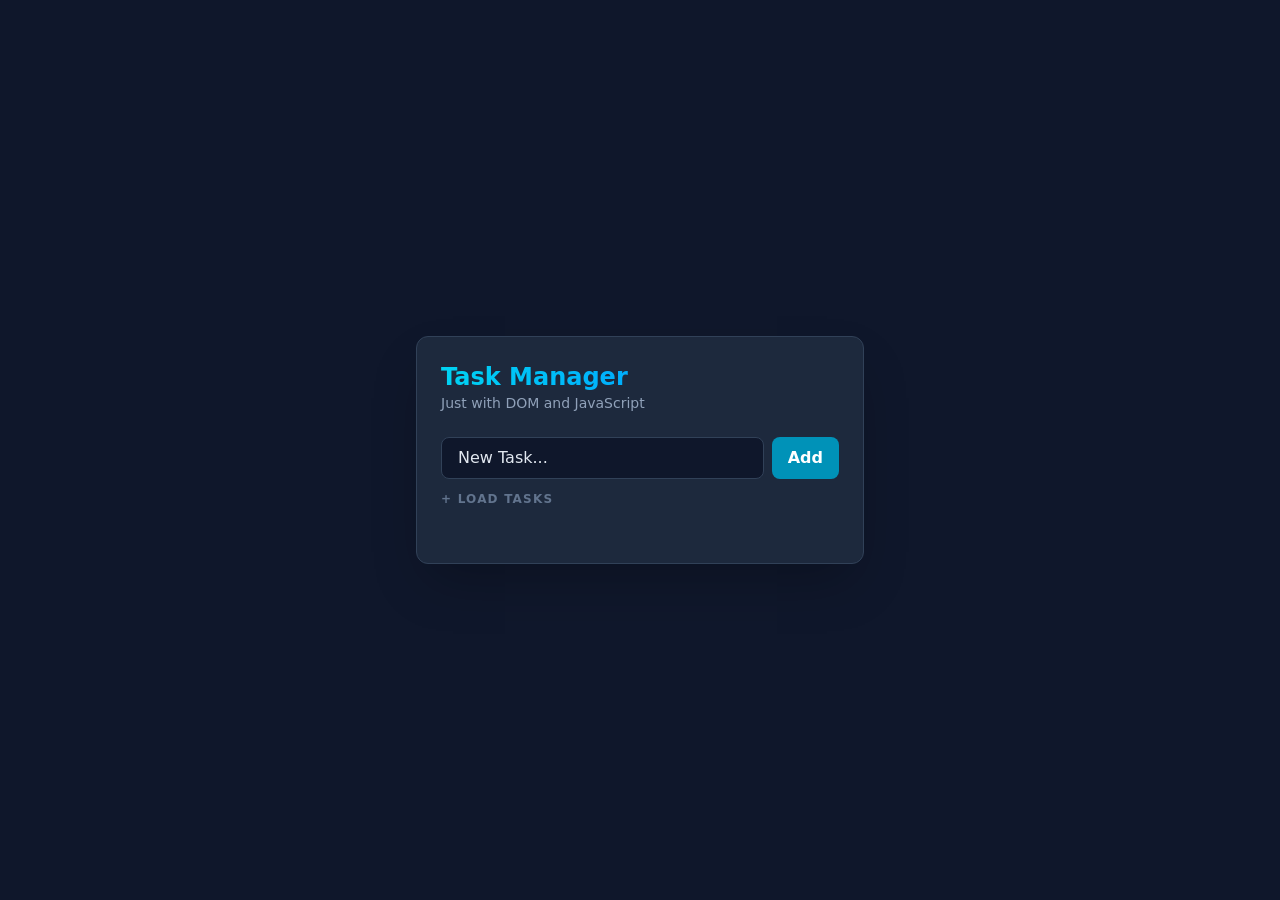
<file: Do-To List/index.html>
<!DOCTYPE html>
<html lang="pt-br">
<head>
    <meta charset="UTF-8">
    <meta name="viewport" content="width=device-width, initial-scale=1.0">
    <script src="./js/script.js" defer></script>
    <link href="./src/output.css" rel="stylesheet">
    <title>To-Do List</title>
</head>
<body class="bg-slate-900 text-slate-100 min-h-screen flex items-center justify-center p-4">

    <main class="w-full max-w-md bg-slate-800 p-6 rounded-xl shadow-2xl border border-slate-700">
        
        <header class="mb-6">
            <h1 class="text-2xl font-bold text-transparent bg-clip-text bg-gradient-to-r from-cyan-400 to-blue-500">
                Task Manager
            </h1>
            <p class="text-slate-400 text-sm">Just with DOM and JavaScript</p>
        </header>

        <section class="flex flex-col gap-3 mb-8" id="panel">
            <div class="flex gap-2">
                <input type="text" id="inputTask" 
                    placeholder="New Task..." 
                    class="flex-1 bg-slate-900 border border-slate-700 rounded-lg px-4 py-2 focus:outline-none focus:ring-2 focus:ring-cyan-500 transition-all text-slate-200">
                
                <button id="btnAddTask" 
                    class="bg-cyan-600 hover:bg-cyan-500 text-white font-semibold px-4 py-2 rounded-lg transition-colors">
                    Add
                </button>
            </div>
            
            <button id="btnLoad" 
                class="text-xs text-slate-500 hover:text-cyan-400 self-start transition-colors uppercase tracking-widest font-bold">
                + Load Tasks
            </button>
        </section>

        <section>
            <ul id="taskList" class="space-y-3">
                
            </ul>
        </section>
    </main>
</body>
</html>
</file>
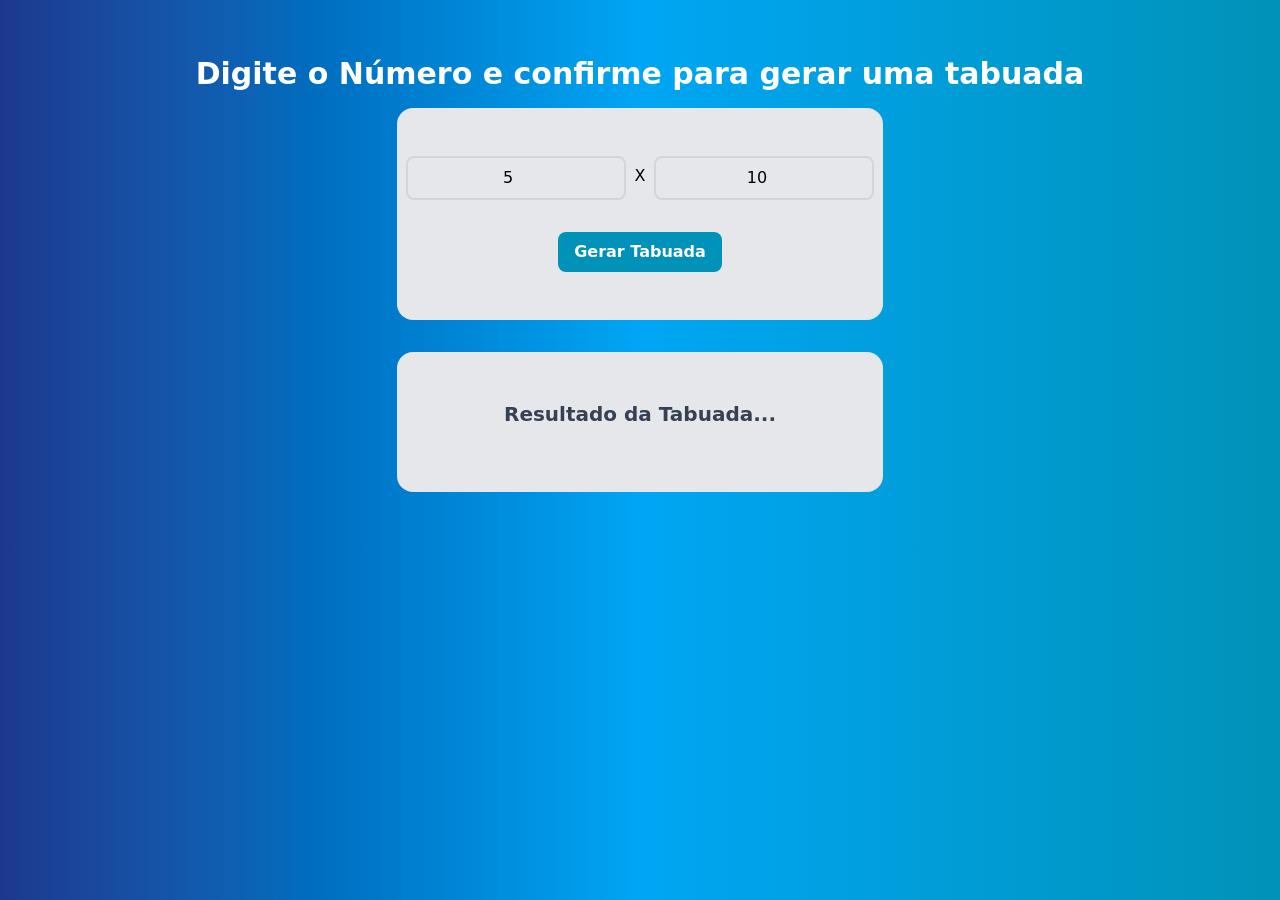
<file: Tabuada/index.html>
<!DOCTYPE html>
<html lang="pt-br">
<head>
    <meta charset="UTF-8">
    <meta name="viewport" content="width=device-width, initial-scale=1.0">
    <script src="./js/script.js" defer></script>
    <link href="./src/output.css" rel="stylesheet">
    <title>Tabuada</title>
</head>
<body class="bg-gradient-to-r from-blue-900 via-sky-500 to-cyan-600 m-14">
    
    <h1 class="text-3xl font-bold text-center text-white mt-8 mb-4">Digite o Número e confirme para gerar uma tabuada</h1>

    <div class="bg-gray-200 rounded-2xl py-12 w-5/12 mx-auto" id="table">

        <section class="flex justify-center mb-8" id="panel">
            
            <input type="number" id="number" class="mx-auto text-center mx-2 p-2 rounded-lg border-2 border-gray-300 focus:border-cyan-500 focus:ring-2 focus:ring-cyan-500 focus:outline-none transition-all" placeholder="5">
            <span class="text-center mt-2">X</span>
            <input type="number" id="multiplier" class="mx-auto text-center mx-2 p-2 rounded-lg border-2 border-gray-300 focus:border-cyan-500 focus:ring-2 focus:ring-cyan-500 focus:outline-none transition-all" placeholder="10">

        </section>

        <button class="block mx-auto bg-cyan-600 hover:bg-cyan-500 text-white font-semibold px-4 py-2 rounded-lg transition-colors" id="btnResult">
            Gerar Tabuada
        </button>
    </div>

    <div id="result" class="bg-gray-200 rounded-2xl py-12 w-5/12 mx-auto mt-8 text-center text-lg text-gray-700">
        <h2 class="font-bold text-xl mb-4">Resultado da Tabuada...</h2>
        <ul id="resultList"></ul>
    </div>
</body>
</html>
</file>
<file: Do-To List/src/output.css>
/*! tailwindcss v4.2.2 | MIT License | https://tailwindcss.com */
@layer properties;
@layer theme, base, components, utilities;
@layer theme {
  :root, :host {
    --font-sans: ui-sans-serif, system-ui, sans-serif, "Apple Color Emoji",
      "Segoe UI Emoji", "Segoe UI Symbol", "Noto Color Emoji";
    --font-mono: ui-monospace, SFMono-Regular, Menlo, Monaco, Consolas, "Liberation Mono",
      "Courier New", monospace;
    --color-red-500: oklch(63.7% 0.237 25.331);
    --color-red-600: oklch(57.7% 0.245 27.325);
    --color-green-500: oklch(72.3% 0.219 149.579);
    --color-cyan-400: oklch(78.9% 0.154 211.53);
    --color-cyan-500: oklch(71.5% 0.143 215.221);
    --color-cyan-600: oklch(60.9% 0.126 221.723);
    --color-sky-500: oklch(68.5% 0.169 237.323);
    --color-blue-500: oklch(62.3% 0.214 259.815);
    --color-blue-900: oklch(37.9% 0.146 265.522);
    --color-slate-100: oklch(96.8% 0.007 247.896);
    --color-slate-200: oklch(92.9% 0.013 255.508);
    --color-slate-400: oklch(70.4% 0.04 256.788);
    --color-slate-500: oklch(55.4% 0.046 257.417);
    --color-slate-700: oklch(37.2% 0.044 257.287);
    --color-slate-800: oklch(27.9% 0.041 260.031);
    --color-slate-900: oklch(20.8% 0.042 265.755);
    --color-gray-200: oklch(92.8% 0.006 264.531);
    --color-gray-300: oklch(87.2% 0.01 258.338);
    --color-gray-700: oklch(37.3% 0.034 259.733);
    --color-white: #fff;
    --spacing: 0.25rem;
    --container-md: 28rem;
    --text-xs: 0.75rem;
    --text-xs--line-height: calc(1 / 0.75);
    --text-sm: 0.875rem;
    --text-sm--line-height: calc(1.25 / 0.875);
    --text-lg: 1.125rem;
    --text-lg--line-height: calc(1.75 / 1.125);
    --text-xl: 1.25rem;
    --text-xl--line-height: calc(1.75 / 1.25);
    --text-2xl: 1.5rem;
    --text-2xl--line-height: calc(2 / 1.5);
    --text-3xl: 1.875rem;
    --text-3xl--line-height: calc(2.25 / 1.875);
    --font-weight-semibold: 600;
    --font-weight-bold: 700;
    --tracking-widest: 0.1em;
    --radius-lg: 0.5rem;
    --radius-xl: 0.75rem;
    --radius-2xl: 1rem;
    --animate-pulse: pulse 2s cubic-bezier(0.4, 0, 0.6, 1) infinite;
    --default-transition-duration: 150ms;
    --default-transition-timing-function: cubic-bezier(0.4, 0, 0.2, 1);
    --default-font-family: var(--font-sans);
    --default-mono-font-family: var(--font-mono);
  }
}
@layer base {
  *, ::after, ::before, ::backdrop, ::file-selector-button {
    box-sizing: border-box;
    margin: 0;
    padding: 0;
    border: 0 solid;
  }
  html, :host {
    line-height: 1.5;
    -webkit-text-size-adjust: 100%;
    tab-size: 4;
    font-family: var(--default-font-family, ui-sans-serif, system-ui, sans-serif, "Apple Color Emoji", "Segoe UI Emoji", "Segoe UI Symbol", "Noto Color Emoji");
    font-feature-settings: var(--default-font-feature-settings, normal);
    font-variation-settings: var(--default-font-variation-settings, normal);
    -webkit-tap-highlight-color: transparent;
  }
  hr {
    height: 0;
    color: inherit;
    border-top-width: 1px;
  }
  abbr:where([title]) {
    -webkit-text-decoration: underline dotted;
    text-decoration: underline dotted;
  }
  h1, h2, h3, h4, h5, h6 {
    font-size: inherit;
    font-weight: inherit;
  }
  a {
    color: inherit;
    -webkit-text-decoration: inherit;
    text-decoration: inherit;
  }
  b, strong {
    font-weight: bolder;
  }
  code, kbd, samp, pre {
    font-family: var(--default-mono-font-family, ui-monospace, SFMono-Regular, Menlo, Monaco, Consolas, "Liberation Mono", "Courier New", monospace);
    font-feature-settings: var(--default-mono-font-feature-settings, normal);
    font-variation-settings: var(--default-mono-font-variation-settings, normal);
    font-size: 1em;
  }
  small {
    font-size: 80%;
  }
  sub, sup {
    font-size: 75%;
    line-height: 0;
    position: relative;
    vertical-align: baseline;
  }
  sub {
    bottom: -0.25em;
  }
  sup {
    top: -0.5em;
  }
  table {
    text-indent: 0;
    border-color: inherit;
    border-collapse: collapse;
  }
  :-moz-focusring {
    outline: auto;
  }
  progress {
    vertical-align: baseline;
  }
  summary {
    display: list-item;
  }
  ol, ul, menu {
    list-style: none;
  }
  img, svg, video, canvas, audio, iframe, embed, object {
    display: block;
    vertical-align: middle;
  }
  img, video {
    max-width: 100%;
    height: auto;
  }
  button, input, select, optgroup, textarea, ::file-selector-button {
    font: inherit;
    font-feature-settings: inherit;
    font-variation-settings: inherit;
    letter-spacing: inherit;
    color: inherit;
    border-radius: 0;
    background-color: transparent;
    opacity: 1;
  }
  :where(select:is([multiple], [size])) optgroup {
    font-weight: bolder;
  }
  :where(select:is([multiple], [size])) optgroup option {
    padding-inline-start: 20px;
  }
  ::file-selector-button {
    margin-inline-end: 4px;
  }
  ::placeholder {
    opacity: 1;
  }
  @supports (not (-webkit-appearance: -apple-pay-button))  or (contain-intrinsic-size: 1px) {
    ::placeholder {
      color: currentcolor;
      @supports (color: color-mix(in lab, red, red)) {
        color: color-mix(in oklab, currentcolor 50%, transparent);
      }
    }
  }
  textarea {
    resize: vertical;
  }
  ::-webkit-search-decoration {
    -webkit-appearance: none;
  }
  ::-webkit-date-and-time-value {
    min-height: 1lh;
    text-align: inherit;
  }
  ::-webkit-datetime-edit {
    display: inline-flex;
  }
  ::-webkit-datetime-edit-fields-wrapper {
    padding: 0;
  }
  ::-webkit-datetime-edit, ::-webkit-datetime-edit-year-field, ::-webkit-datetime-edit-month-field, ::-webkit-datetime-edit-day-field, ::-webkit-datetime-edit-hour-field, ::-webkit-datetime-edit-minute-field, ::-webkit-datetime-edit-second-field, ::-webkit-datetime-edit-millisecond-field, ::-webkit-datetime-edit-meridiem-field {
    padding-block: 0;
  }
  ::-webkit-calendar-picker-indicator {
    line-height: 1;
  }
  :-moz-ui-invalid {
    box-shadow: none;
  }
  button, input:where([type="button"], [type="reset"], [type="submit"]), ::file-selector-button {
    appearance: button;
  }
  ::-webkit-inner-spin-button, ::-webkit-outer-spin-button {
    height: auto;
  }
  [hidden]:where(:not([hidden="until-found"])) {
    display: none !important;
  }
}
@layer utilities {
  .container {
    width: 100%;
    @media (width >= 40rem) {
      max-width: 40rem;
    }
    @media (width >= 48rem) {
      max-width: 48rem;
    }
    @media (width >= 64rem) {
      max-width: 64rem;
    }
    @media (width >= 80rem) {
      max-width: 80rem;
    }
    @media (width >= 96rem) {
      max-width: 96rem;
    }
  }
  .mt-2 {
    margin-top: calc(var(--spacing) * 2);
  }
  .mb-6 {
    margin-bottom: calc(var(--spacing) * 6);
  }
  .mb-8 {
    margin-bottom: calc(var(--spacing) * 8);
  }
  .flex {
    display: flex;
  }
  .min-h-screen {
    min-height: 100vh;
  }
  .w-full {
    width: 100%;
  }
  .max-w-md {
    max-width: var(--container-md);
  }
  .min-w-0 {
    min-width: calc(var(--spacing) * 0);
  }
  .flex-1 {
    flex: 1;
  }
  .flex-shrink-0 {
    flex-shrink: 0;
  }
  .animate-pulse {
    animation: var(--animate-pulse);
  }
  .flex-col {
    flex-direction: column;
  }
  .items-center {
    align-items: center;
  }
  .justify-between {
    justify-content: space-between;
  }
  .justify-center {
    justify-content: center;
  }
  .gap-2 {
    gap: calc(var(--spacing) * 2);
  }
  .gap-3 {
    gap: calc(var(--spacing) * 3);
  }
  .gap-4 {
    gap: calc(var(--spacing) * 4);
  }
  .space-y-3 {
    :where(& > :not(:last-child)) {
      --tw-space-y-reverse: 0;
      margin-block-start: calc(calc(var(--spacing) * 3) * var(--tw-space-y-reverse));
      margin-block-end: calc(calc(var(--spacing) * 3) * calc(1 - var(--tw-space-y-reverse)));
    }
  }
  .self-start {
    align-self: flex-start;
  }
  .rounded {
    border-radius: 0.25rem;
  }
  .rounded-lg {
    border-radius: var(--radius-lg);
  }
  .rounded-xl {
    border-radius: var(--radius-xl);
  }
  .border {
    border-style: var(--tw-border-style);
    border-width: 1px;
  }
  .border-b {
    border-bottom-style: var(--tw-border-style);
    border-bottom-width: 1px;
  }
  .border-cyan-500 {
    border-color: var(--color-cyan-500);
  }
  .border-slate-700 {
    border-color: var(--color-slate-700);
  }
  .bg-cyan-600 {
    background-color: var(--color-cyan-600);
  }
  .bg-red-600 {
    background-color: var(--color-red-600);
  }
  .bg-slate-800 {
    background-color: var(--color-slate-800);
  }
  .bg-slate-900 {
    background-color: var(--color-slate-900);
  }
  .bg-transparent {
    background-color: transparent;
  }
  .bg-gradient-to-r {
    --tw-gradient-position: to right in oklab;
    background-image: linear-gradient(var(--tw-gradient-stops));
  }
  .from-cyan-400 {
    --tw-gradient-from: var(--color-cyan-400);
    --tw-gradient-stops: var(--tw-gradient-via-stops, var(--tw-gradient-position), var(--tw-gradient-from) var(--tw-gradient-from-position), var(--tw-gradient-to) var(--tw-gradient-to-position));
  }
  .to-blue-500 {
    --tw-gradient-to: var(--color-blue-500);
    --tw-gradient-stops: var(--tw-gradient-via-stops, var(--tw-gradient-position), var(--tw-gradient-from) var(--tw-gradient-from-position), var(--tw-gradient-to) var(--tw-gradient-to-position));
  }
  .bg-clip-text {
    background-clip: text;
  }
  .p-4 {
    padding: calc(var(--spacing) * 4);
  }
  .p-6 {
    padding: calc(var(--spacing) * 6);
  }
  .px-2 {
    padding-inline: calc(var(--spacing) * 2);
  }
  .px-4 {
    padding-inline: calc(var(--spacing) * 4);
  }
  .py-1 {
    padding-block: calc(var(--spacing) * 1);
  }
  .py-2 {
    padding-block: calc(var(--spacing) * 2);
  }
  .text-2xl {
    font-size: var(--text-2xl);
    line-height: var(--tw-leading, var(--text-2xl--line-height));
  }
  .text-sm {
    font-size: var(--text-sm);
    line-height: var(--tw-leading, var(--text-sm--line-height));
  }
  .text-xs {
    font-size: var(--text-xs);
    line-height: var(--tw-leading, var(--text-xs--line-height));
  }
  .font-bold {
    --tw-font-weight: var(--font-weight-bold);
    font-weight: var(--font-weight-bold);
  }
  .font-semibold {
    --tw-font-weight: var(--font-weight-semibold);
    font-weight: var(--font-weight-semibold);
  }
  .tracking-widest {
    --tw-tracking: var(--tracking-widest);
    letter-spacing: var(--tracking-widest);
  }
  .break-all {
    word-break: break-all;
  }
  .text-red-500 {
    color: var(--color-red-500);
  }
  .text-slate-100 {
    color: var(--color-slate-100);
  }
  .text-slate-200 {
    color: var(--color-slate-200);
  }
  .text-slate-400 {
    color: var(--color-slate-400);
  }
  .text-slate-500 {
    color: var(--color-slate-500);
  }
  .text-transparent {
    color: transparent;
  }
  .text-white {
    color: var(--color-white);
  }
  .uppercase {
    text-transform: uppercase;
  }
  .shadow-2xl {
    --tw-shadow: 0 25px 50px -12px var(--tw-shadow-color, rgb(0 0 0 / 0.25));
    box-shadow: var(--tw-inset-shadow), var(--tw-inset-ring-shadow), var(--tw-ring-offset-shadow), var(--tw-ring-shadow), var(--tw-shadow);
  }
  .blur {
    --tw-blur: blur(8px);
    filter: var(--tw-blur,) var(--tw-brightness,) var(--tw-contrast,) var(--tw-grayscale,) var(--tw-hue-rotate,) var(--tw-invert,) var(--tw-saturate,) var(--tw-sepia,) var(--tw-drop-shadow,);
  }
  .transition-all {
    transition-property: all;
    transition-timing-function: var(--tw-ease, var(--default-transition-timing-function));
    transition-duration: var(--tw-duration, var(--default-transition-duration));
  }
  .transition-colors {
    transition-property: color, background-color, border-color, outline-color, text-decoration-color, fill, stroke, --tw-gradient-from, --tw-gradient-via, --tw-gradient-to;
    transition-timing-function: var(--tw-ease, var(--default-transition-timing-function));
    transition-duration: var(--tw-duration, var(--default-transition-duration));
  }
  .outline-none {
    --tw-outline-style: none;
    outline-style: none;
  }
  .hover\:bg-cyan-500 {
    &:hover {
      @media (hover: hover) {
        background-color: var(--color-cyan-500);
      }
    }
  }
  .hover\:bg-red-500 {
    &:hover {
      @media (hover: hover) {
        background-color: var(--color-red-500);
      }
    }
  }
  .hover\:text-cyan-400 {
    &:hover {
      @media (hover: hover) {
        color: var(--color-cyan-400);
      }
    }
  }
  .focus\:ring-2 {
    &:focus {
      --tw-ring-shadow: var(--tw-ring-inset,) 0 0 0 calc(2px + var(--tw-ring-offset-width)) var(--tw-ring-color, currentcolor);
      box-shadow: var(--tw-inset-shadow), var(--tw-inset-ring-shadow), var(--tw-ring-offset-shadow), var(--tw-ring-shadow), var(--tw-shadow);
    }
  }
  .focus\:ring-cyan-500 {
    &:focus {
      --tw-ring-color: var(--color-cyan-500);
    }
  }
  .focus\:outline-none {
    &:focus {
      --tw-outline-style: none;
      outline-style: none;
    }
  }
}
@property --tw-space-y-reverse {
  syntax: "*";
  inherits: false;
  initial-value: 0;
}
@property --tw-border-style {
  syntax: "*";
  inherits: false;
  initial-value: solid;
}
@property --tw-gradient-position {
  syntax: "*";
  inherits: false;
}
@property --tw-gradient-from {
  syntax: "<color>";
  inherits: false;
  initial-value: #0000;
}
@property --tw-gradient-via {
  syntax: "<color>";
  inherits: false;
  initial-value: #0000;
}
@property --tw-gradient-to {
  syntax: "<color>";
  inherits: false;
  initial-value: #0000;
}
@property --tw-gradient-stops {
  syntax: "*";
  inherits: false;
}
@property --tw-gradient-via-stops {
  syntax: "*";
  inherits: false;
}
@property --tw-gradient-from-position {
  syntax: "<length-percentage>";
  inherits: false;
  initial-value: 0%;
}
@property --tw-gradient-via-position {
  syntax: "<length-percentage>";
  inherits: false;
  initial-value: 50%;
}
@property --tw-gradient-to-position {
  syntax: "<length-percentage>";
  inherits: false;
  initial-value: 100%;
}
@property --tw-font-weight {
  syntax: "*";
  inherits: false;
}
@property --tw-tracking {
  syntax: "*";
  inherits: false;
}
@property --tw-shadow {
  syntax: "*";
  inherits: false;
  initial-value: 0 0 #0000;
}
@property --tw-shadow-color {
  syntax: "*";
  inherits: false;
}
@property --tw-shadow-alpha {
  syntax: "<percentage>";
  inherits: false;
  initial-value: 100%;
}
@property --tw-inset-shadow {
  syntax: "*";
  inherits: false;
  initial-value: 0 0 #0000;
}
@property --tw-inset-shadow-color {
  syntax: "*";
  inherits: false;
}
@property --tw-inset-shadow-alpha {
  syntax: "<percentage>";
  inherits: false;
  initial-value: 100%;
}
@property --tw-ring-color {
  syntax: "*";
  inherits: false;
}
@property --tw-ring-shadow {
  syntax: "*";
  inherits: false;
  initial-value: 0 0 #0000;
}
@property --tw-inset-ring-color {
  syntax: "*";
  inherits: false;
}
@property --tw-inset-ring-shadow {
  syntax: "*";
  inherits: false;
  initial-value: 0 0 #0000;
}
@property --tw-ring-inset {
  syntax: "*";
  inherits: false;
}
@property --tw-ring-offset-width {
  syntax: "<length>";
  inherits: false;
  initial-value: 0px;
}
@property --tw-ring-offset-color {
  syntax: "*";
  inherits: false;
  initial-value: #fff;
}
@property --tw-ring-offset-shadow {
  syntax: "*";
  inherits: false;
  initial-value: 0 0 #0000;
}
@property --tw-blur {
  syntax: "*";
  inherits: false;
}
@property --tw-brightness {
  syntax: "*";
  inherits: false;
}
@property --tw-contrast {
  syntax: "*";
  inherits: false;
}
@property --tw-grayscale {
  syntax: "*";
  inherits: false;
}
@property --tw-hue-rotate {
  syntax: "*";
  inherits: false;
}
@property --tw-invert {
  syntax: "*";
  inherits: false;
}
@property --tw-opacity {
  syntax: "*";
  inherits: false;
}
@property --tw-saturate {
  syntax: "*";
  inherits: false;
}
@property --tw-sepia {
  syntax: "*";
  inherits: false;
}
@property --tw-drop-shadow {
  syntax: "*";
  inherits: false;
}
@property --tw-drop-shadow-color {
  syntax: "*";
  inherits: false;
}
@property --tw-drop-shadow-alpha {
  syntax: "<percentage>";
  inherits: false;
  initial-value: 100%;
}
@property --tw-drop-shadow-size {
  syntax: "*";
  inherits: false;
}
@keyframes pulse {
  50% {
    opacity: 0.5;
  }
}
@layer properties {
  @supports ((-webkit-hyphens: none) and (not (margin-trim: inline))) or ((-moz-orient: inline) and (not (color:rgb(from red r g b)))) {
    *, ::before, ::after, ::backdrop {
      --tw-space-y-reverse: 0;
      --tw-border-style: solid;
      --tw-gradient-position: initial;
      --tw-gradient-from: #0000;
      --tw-gradient-via: #0000;
      --tw-gradient-to: #0000;
      --tw-gradient-stops: initial;
      --tw-gradient-via-stops: initial;
      --tw-gradient-from-position: 0%;
      --tw-gradient-via-position: 50%;
      --tw-gradient-to-position: 100%;
      --tw-font-weight: initial;
      --tw-tracking: initial;
      --tw-shadow: 0 0 #0000;
      --tw-shadow-color: initial;
      --tw-shadow-alpha: 100%;
      --tw-inset-shadow: 0 0 #0000;
      --tw-inset-shadow-color: initial;
      --tw-inset-shadow-alpha: 100%;
      --tw-ring-color: initial;
      --tw-ring-shadow: 0 0 #0000;
      --tw-inset-ring-color: initial;
      --tw-inset-ring-shadow: 0 0 #0000;
      --tw-ring-inset: initial;
      --tw-ring-offset-width: 0px;
      --tw-ring-offset-color: #fff;
      --tw-ring-offset-shadow: 0 0 #0000;
      --tw-blur: initial;
      --tw-brightness: initial;
      --tw-contrast: initial;
      --tw-grayscale: initial;
      --tw-hue-rotate: initial;
      --tw-invert: initial;
      --tw-opacity: initial;
      --tw-saturate: initial;
      --tw-sepia: initial;
      --tw-drop-shadow: initial;
      --tw-drop-shadow-color: initial;
      --tw-drop-shadow-alpha: 100%;
      --tw-drop-shadow-size: initial;
    }
  }
}
</file>
<file: Tabuada/src/output.css>
/*! tailwindcss v4.2.2 | MIT License | https://tailwindcss.com */
@layer properties;
@layer theme, base, components, utilities;
@layer theme {
  :root, :host {
    --font-sans: ui-sans-serif, system-ui, sans-serif, "Apple Color Emoji",
      "Segoe UI Emoji", "Segoe UI Symbol", "Noto Color Emoji";
    --font-mono: ui-monospace, SFMono-Regular, Menlo, Monaco, Consolas, "Liberation Mono",
      "Courier New", monospace;
    --color-red-500: oklch(63.7% 0.237 25.331);
    --color-red-600: oklch(57.7% 0.245 27.325);
    --color-green-500: oklch(72.3% 0.219 149.579);
    --color-cyan-400: oklch(78.9% 0.154 211.53);
    --color-cyan-500: oklch(71.5% 0.143 215.221);
    --color-cyan-600: oklch(60.9% 0.126 221.723);
    --color-sky-500: oklch(68.5% 0.169 237.323);
    --color-blue-500: oklch(62.3% 0.214 259.815);
    --color-blue-900: oklch(37.9% 0.146 265.522);
    --color-slate-100: oklch(96.8% 0.007 247.896);
    --color-slate-200: oklch(92.9% 0.013 255.508);
    --color-slate-400: oklch(70.4% 0.04 256.788);
    --color-slate-500: oklch(55.4% 0.046 257.417);
    --color-slate-700: oklch(37.2% 0.044 257.287);
    --color-slate-800: oklch(27.9% 0.041 260.031);
    --color-slate-900: oklch(20.8% 0.042 265.755);
    --color-gray-200: oklch(92.8% 0.006 264.531);
    --color-gray-300: oklch(87.2% 0.01 258.338);
    --color-gray-700: oklch(37.3% 0.034 259.733);
    --color-white: #fff;
    --spacing: 0.25rem;
    --container-md: 28rem;
    --text-xs: 0.75rem;
    --text-xs--line-height: calc(1 / 0.75);
    --text-sm: 0.875rem;
    --text-sm--line-height: calc(1.25 / 0.875);
    --text-lg: 1.125rem;
    --text-lg--line-height: calc(1.75 / 1.125);
    --text-xl: 1.25rem;
    --text-xl--line-height: calc(1.75 / 1.25);
    --text-2xl: 1.5rem;
    --text-2xl--line-height: calc(2 / 1.5);
    --text-3xl: 1.875rem;
    --text-3xl--line-height: calc(2.25 / 1.875);
    --font-weight-semibold: 600;
    --font-weight-bold: 700;
    --tracking-widest: 0.1em;
    --radius-lg: 0.5rem;
    --radius-xl: 0.75rem;
    --radius-2xl: 1rem;
    --animate-pulse: pulse 2s cubic-bezier(0.4, 0, 0.6, 1) infinite;
    --default-transition-duration: 150ms;
    --default-transition-timing-function: cubic-bezier(0.4, 0, 0.2, 1);
    --default-font-family: var(--font-sans);
    --default-mono-font-family: var(--font-mono);
  }
}
@layer base {
  *, ::after, ::before, ::backdrop, ::file-selector-button {
    box-sizing: border-box;
    margin: 0;
    padding: 0;
    border: 0 solid;
  }
  html, :host {
    line-height: 1.5;
    -webkit-text-size-adjust: 100%;
    tab-size: 4;
    font-family: var(--default-font-family, ui-sans-serif, system-ui, sans-serif, "Apple Color Emoji", "Segoe UI Emoji", "Segoe UI Symbol", "Noto Color Emoji");
    font-feature-settings: var(--default-font-feature-settings, normal);
    font-variation-settings: var(--default-font-variation-settings, normal);
    -webkit-tap-highlight-color: transparent;
  }
  hr {
    height: 0;
    color: inherit;
    border-top-width: 1px;
  }
  abbr:where([title]) {
    -webkit-text-decoration: underline dotted;
    text-decoration: underline dotted;
  }
  h1, h2, h3, h4, h5, h6 {
    font-size: inherit;
    font-weight: inherit;
  }
  a {
    color: inherit;
    -webkit-text-decoration: inherit;
    text-decoration: inherit;
  }
  b, strong {
    font-weight: bolder;
  }
  code, kbd, samp, pre {
    font-family: var(--default-mono-font-family, ui-monospace, SFMono-Regular, Menlo, Monaco, Consolas, "Liberation Mono", "Courier New", monospace);
    font-feature-settings: var(--default-mono-font-feature-settings, normal);
    font-variation-settings: var(--default-mono-font-variation-settings, normal);
    font-size: 1em;
  }
  small {
    font-size: 80%;
  }
  sub, sup {
    font-size: 75%;
    line-height: 0;
    position: relative;
    vertical-align: baseline;
  }
  sub {
    bottom: -0.25em;
  }
  sup {
    top: -0.5em;
  }
  table {
    text-indent: 0;
    border-color: inherit;
    border-collapse: collapse;
  }
  :-moz-focusring {
    outline: auto;
  }
  progress {
    vertical-align: baseline;
  }
  summary {
    display: list-item;
  }
  ol, ul, menu {
    list-style: none;
  }
  img, svg, video, canvas, audio, iframe, embed, object {
    display: block;
    vertical-align: middle;
  }
  img, video {
    max-width: 100%;
    height: auto;
  }
  button, input, select, optgroup, textarea, ::file-selector-button {
    font: inherit;
    font-feature-settings: inherit;
    font-variation-settings: inherit;
    letter-spacing: inherit;
    color: inherit;
    border-radius: 0;
    background-color: transparent;
    opacity: 1;
  }
  :where(select:is([multiple], [size])) optgroup {
    font-weight: bolder;
  }
  :where(select:is([multiple], [size])) optgroup option {
    padding-inline-start: 20px;
  }
  ::file-selector-button {
    margin-inline-end: 4px;
  }
  ::placeholder {
    opacity: 1;
  }
  @supports (not (-webkit-appearance: -apple-pay-button))  or (contain-intrinsic-size: 1px) {
    ::placeholder {
      color: currentcolor;
      @supports (color: color-mix(in lab, red, red)) {
        color: color-mix(in oklab, currentcolor 50%, transparent);
      }
    }
  }
  textarea {
    resize: vertical;
  }
  ::-webkit-search-decoration {
    -webkit-appearance: none;
  }
  ::-webkit-date-and-time-value {
    min-height: 1lh;
    text-align: inherit;
  }
  ::-webkit-datetime-edit {
    display: inline-flex;
  }
  ::-webkit-datetime-edit-fields-wrapper {
    padding: 0;
  }
  ::-webkit-datetime-edit, ::-webkit-datetime-edit-year-field, ::-webkit-datetime-edit-month-field, ::-webkit-datetime-edit-day-field, ::-webkit-datetime-edit-hour-field, ::-webkit-datetime-edit-minute-field, ::-webkit-datetime-edit-second-field, ::-webkit-datetime-edit-millisecond-field, ::-webkit-datetime-edit-meridiem-field {
    padding-block: 0;
  }
  ::-webkit-calendar-picker-indicator {
    line-height: 1;
  }
  :-moz-ui-invalid {
    box-shadow: none;
  }
  button, input:where([type="button"], [type="reset"], [type="submit"]), ::file-selector-button {
    appearance: button;
  }
  ::-webkit-inner-spin-button, ::-webkit-outer-spin-button {
    height: auto;
  }
  [hidden]:where(:not([hidden="until-found"])) {
    display: none !important;
  }
}
@layer utilities {
  .m-14 {
    margin: calc(var(--spacing) * 14);
  }
  .mx-2 {
    margin-inline: calc(var(--spacing) * 2);
  }
  .mx-auto {
    margin-inline: auto;
  }
  .mt-2 {
    margin-top: calc(var(--spacing) * 2);
  }
  .mt-8 {
    margin-top: calc(var(--spacing) * 8);
  }
  .mb-4 {
    margin-bottom: calc(var(--spacing) * 4);
  }
  .mb-8 {
    margin-bottom: calc(var(--spacing) * 8);
  }
  .block {
    display: block;
  }
  .flex {
    display: flex;
  }
  .table {
    display: table;
  }
  .w-5\/12 {
    width: calc(5 / 12 * 100%);
  }
  .animate-pulse {
    animation: var(--animate-pulse);
  }
  .justify-center {
    justify-content: center;
  }
  .rounded-2xl {
    border-radius: var(--radius-2xl);
  }
  .rounded-lg {
    border-radius: var(--radius-lg);
  }
  .border-2 {
    border-style: var(--tw-border-style);
    border-width: 2px;
  }
  .border-gray-300 {
    border-color: var(--color-gray-300);
  }
  .bg-cyan-600 {
    background-color: var(--color-cyan-600);
  }
  .bg-gray-200 {
    background-color: var(--color-gray-200);
  }
  .bg-gradient-to-r {
    --tw-gradient-position: to right in oklab;
    background-image: linear-gradient(var(--tw-gradient-stops));
  }
  .from-blue-900 {
    --tw-gradient-from: var(--color-blue-900);
    --tw-gradient-stops: var(--tw-gradient-via-stops, var(--tw-gradient-position), var(--tw-gradient-from) var(--tw-gradient-from-position), var(--tw-gradient-to) var(--tw-gradient-to-position));
  }
  .via-sky-500 {
    --tw-gradient-via: var(--color-sky-500);
    --tw-gradient-via-stops: var(--tw-gradient-position), var(--tw-gradient-from) var(--tw-gradient-from-position), var(--tw-gradient-via) var(--tw-gradient-via-position), var(--tw-gradient-to) var(--tw-gradient-to-position);
    --tw-gradient-stops: var(--tw-gradient-via-stops);
  }
  .to-cyan-600 {
    --tw-gradient-to: var(--color-cyan-600);
    --tw-gradient-stops: var(--tw-gradient-via-stops, var(--tw-gradient-position), var(--tw-gradient-from) var(--tw-gradient-from-position), var(--tw-gradient-to) var(--tw-gradient-to-position));
  }
  .p-2 {
    padding: calc(var(--spacing) * 2);
  }
  .px-4 {
    padding-inline: calc(var(--spacing) * 4);
  }
  .py-2 {
    padding-block: calc(var(--spacing) * 2);
  }
  .py-12 {
    padding-block: calc(var(--spacing) * 12);
  }
  .text-center {
    text-align: center;
  }
  .text-3xl {
    font-size: var(--text-3xl);
    line-height: var(--tw-leading, var(--text-3xl--line-height));
  }
  .text-lg {
    font-size: var(--text-lg);
    line-height: var(--tw-leading, var(--text-lg--line-height));
  }
  .text-xl {
    font-size: var(--text-xl);
    line-height: var(--tw-leading, var(--text-xl--line-height));
  }
  .text-xs {
    font-size: var(--text-xs);
    line-height: var(--tw-leading, var(--text-xs--line-height));
  }
  .font-bold {
    --tw-font-weight: var(--font-weight-bold);
    font-weight: var(--font-weight-bold);
  }
  .font-semibold {
    --tw-font-weight: var(--font-weight-semibold);
    font-weight: var(--font-weight-semibold);
  }
  .text-gray-700 {
    color: var(--color-gray-700);
  }
  .text-red-500 {
    color: var(--color-red-500);
  }
  .text-white {
    color: var(--color-white);
  }
  .transition-all {
    transition-property: all;
    transition-timing-function: var(--tw-ease, var(--default-transition-timing-function));
    transition-duration: var(--tw-duration, var(--default-transition-duration));
  }
  .transition-colors {
    transition-property: color, background-color, border-color, outline-color, text-decoration-color, fill, stroke, --tw-gradient-from, --tw-gradient-via, --tw-gradient-to;
    transition-timing-function: var(--tw-ease, var(--default-transition-timing-function));
    transition-duration: var(--tw-duration, var(--default-transition-duration));
  }
  .hover\:bg-cyan-500 {
    &:hover {
      @media (hover: hover) {
        background-color: var(--color-cyan-500);
      }
    }
  }
  .focus\:border-cyan-500 {
    &:focus {
      border-color: var(--color-cyan-500);
    }
  }
  .focus\:ring-2 {
    &:focus {
      --tw-ring-shadow: var(--tw-ring-inset,) 0 0 0 calc(2px + var(--tw-ring-offset-width)) var(--tw-ring-color, currentcolor);
      box-shadow: var(--tw-inset-shadow), var(--tw-inset-ring-shadow), var(--tw-ring-offset-shadow), var(--tw-ring-shadow), var(--tw-shadow);
    }
  }
  .focus\:ring-cyan-500 {
    &:focus {
      --tw-ring-color: var(--color-cyan-500);
    }
  }
  .focus\:outline-none {
    &:focus {
      --tw-outline-style: none;
      outline-style: none;
    }
  }
}
@property --tw-border-style {
  syntax: "*";
  inherits: false;
  initial-value: solid;
}
@property --tw-gradient-position {
  syntax: "*";
  inherits: false;
}
@property --tw-gradient-from {
  syntax: "<color>";
  inherits: false;
  initial-value: #0000;
}
@property --tw-gradient-via {
  syntax: "<color>";
  inherits: false;
  initial-value: #0000;
}
@property --tw-gradient-to {
  syntax: "<color>";
  inherits: false;
  initial-value: #0000;
}
@property --tw-gradient-stops {
  syntax: "*";
  inherits: false;
}
@property --tw-gradient-via-stops {
  syntax: "*";
  inherits: false;
}
@property --tw-gradient-from-position {
  syntax: "<length-percentage>";
  inherits: false;
  initial-value: 0%;
}
@property --tw-gradient-via-position {
  syntax: "<length-percentage>";
  inherits: false;
  initial-value: 50%;
}
@property --tw-gradient-to-position {
  syntax: "<length-percentage>";
  inherits: false;
  initial-value: 100%;
}
@property --tw-font-weight {
  syntax: "*";
  inherits: false;
}
@property --tw-shadow {
  syntax: "*";
  inherits: false;
  initial-value: 0 0 #0000;
}
@property --tw-shadow-color {
  syntax: "*";
  inherits: false;
}
@property --tw-shadow-alpha {
  syntax: "<percentage>";
  inherits: false;
  initial-value: 100%;
}
@property --tw-inset-shadow {
  syntax: "*";
  inherits: false;
  initial-value: 0 0 #0000;
}
@property --tw-inset-shadow-color {
  syntax: "*";
  inherits: false;
}
@property --tw-inset-shadow-alpha {
  syntax: "<percentage>";
  inherits: false;
  initial-value: 100%;
}
@property --tw-ring-color {
  syntax: "*";
  inherits: false;
}
@property --tw-ring-shadow {
  syntax: "*";
  inherits: false;
  initial-value: 0 0 #0000;
}
@property --tw-inset-ring-color {
  syntax: "*";
  inherits: false;
}
@property --tw-inset-ring-shadow {
  syntax: "*";
  inherits: false;
  initial-value: 0 0 #0000;
}
@property --tw-ring-inset {
  syntax: "*";
  inherits: false;
}
@property --tw-ring-offset-width {
  syntax: "<length>";
  inherits: false;
  initial-value: 0px;
}
@property --tw-ring-offset-color {
  syntax: "*";
  inherits: false;
  initial-value: #fff;
}
@property --tw-ring-offset-shadow {
  syntax: "*";
  inherits: false;
  initial-value: 0 0 #0000;
}
@keyframes pulse {
  50% {
    opacity: 0.5;
  }
}
@layer properties {
  @supports ((-webkit-hyphens: none) and (not (margin-trim: inline))) or ((-moz-orient: inline) and (not (color:rgb(from red r g b)))) {
    *, ::before, ::after, ::backdrop {
      --tw-border-style: solid;
      --tw-gradient-position: initial;
      --tw-gradient-from: #0000;
      --tw-gradient-via: #0000;
      --tw-gradient-to: #0000;
      --tw-gradient-stops: initial;
      --tw-gradient-via-stops: initial;
      --tw-gradient-from-position: 0%;
      --tw-gradient-via-position: 50%;
      --tw-gradient-to-position: 100%;
      --tw-font-weight: initial;
      --tw-shadow: 0 0 #0000;
      --tw-shadow-color: initial;
      --tw-shadow-alpha: 100%;
      --tw-inset-shadow: 0 0 #0000;
      --tw-inset-shadow-color: initial;
      --tw-inset-shadow-alpha: 100%;
      --tw-ring-color: initial;
      --tw-ring-shadow: 0 0 #0000;
      --tw-inset-ring-color: initial;
      --tw-inset-ring-shadow: 0 0 #0000;
      --tw-ring-inset: initial;
      --tw-ring-offset-width: 0px;
      --tw-ring-offset-color: #fff;
      --tw-ring-offset-shadow: 0 0 #0000;
    }
  }
}
</file>
